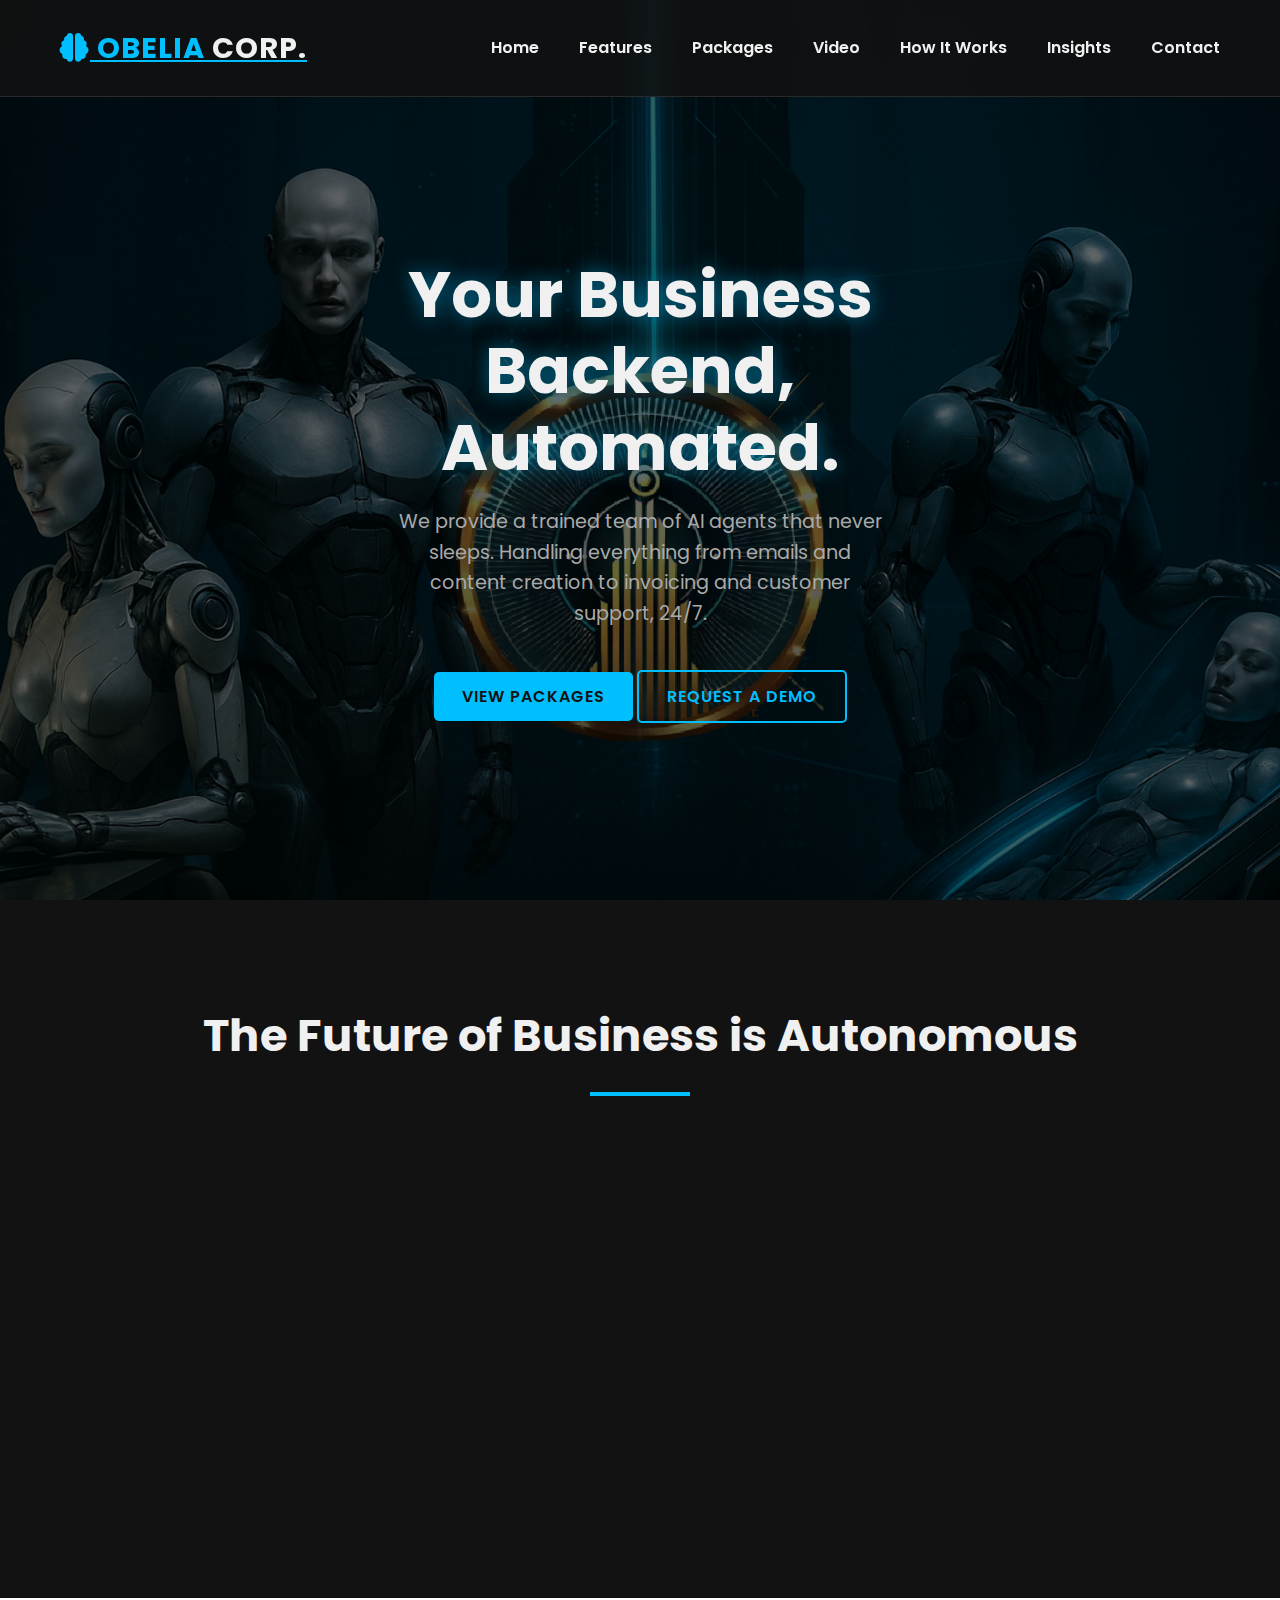
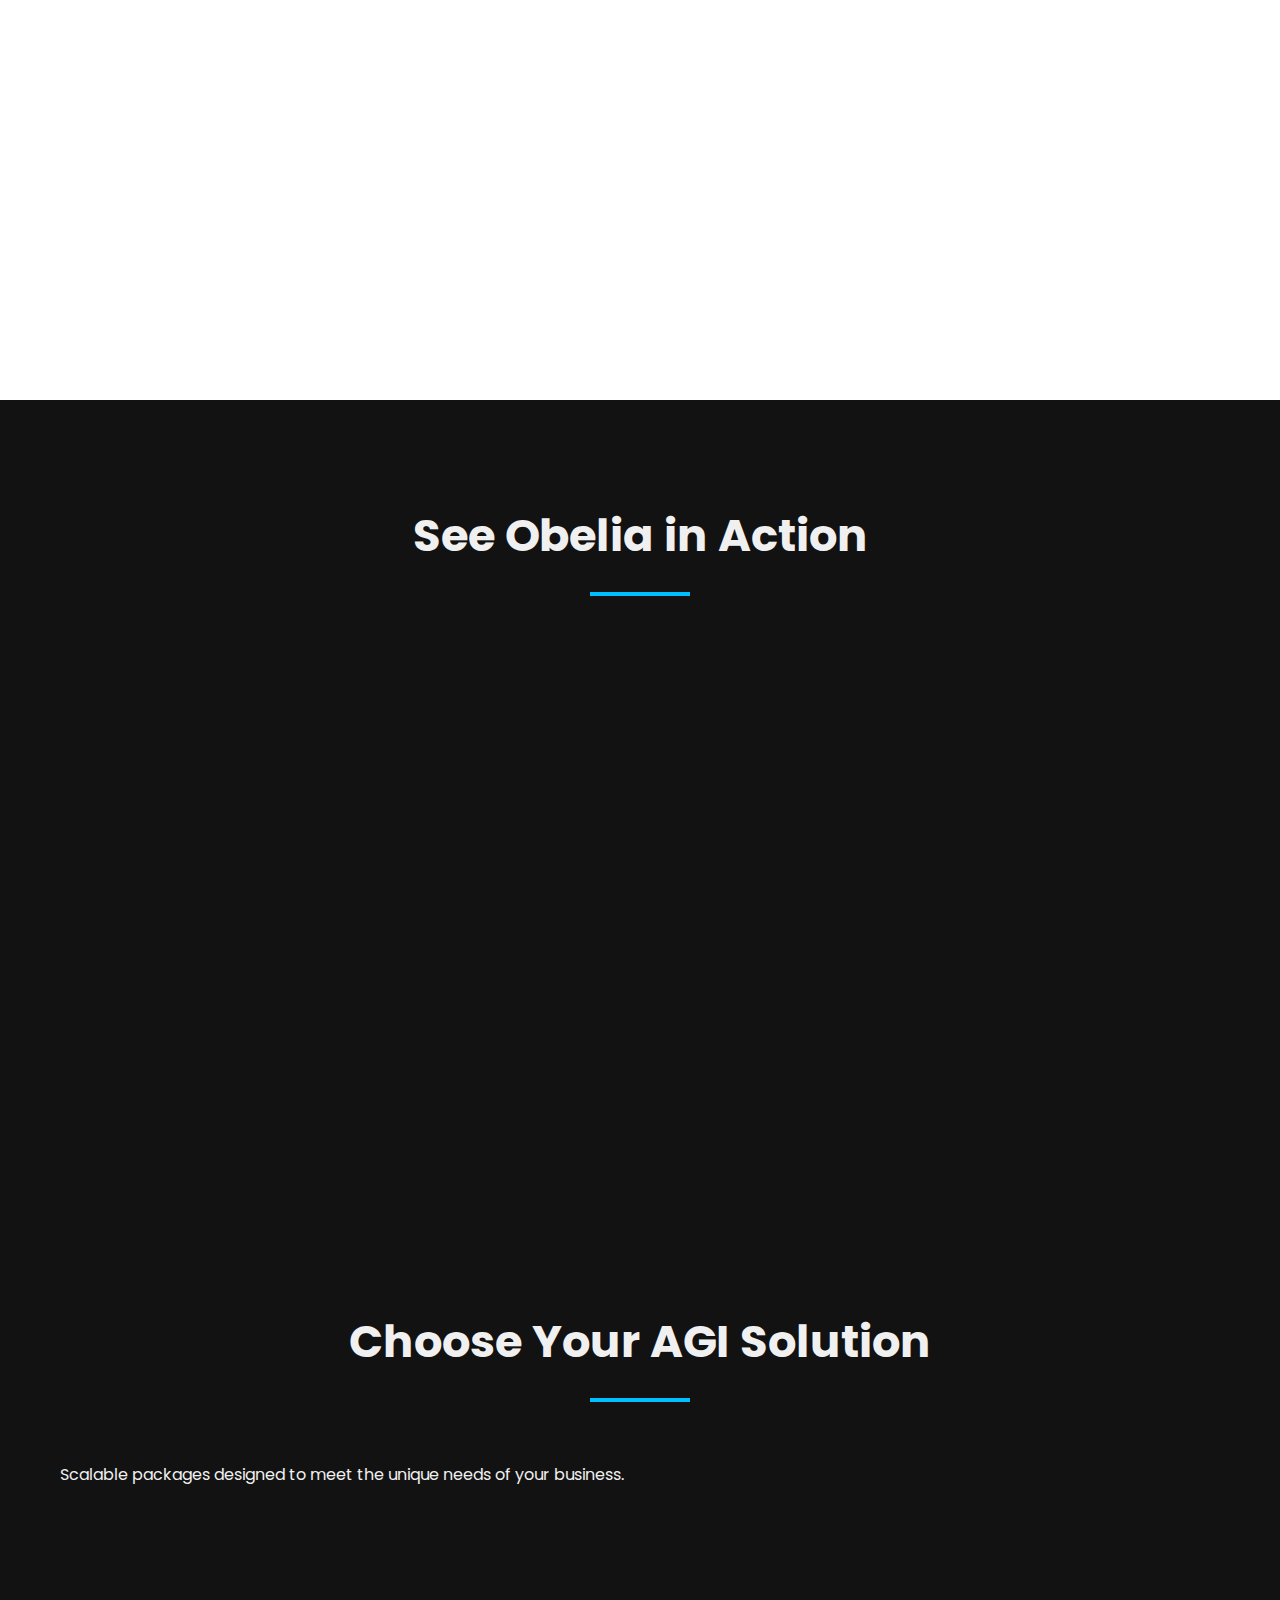
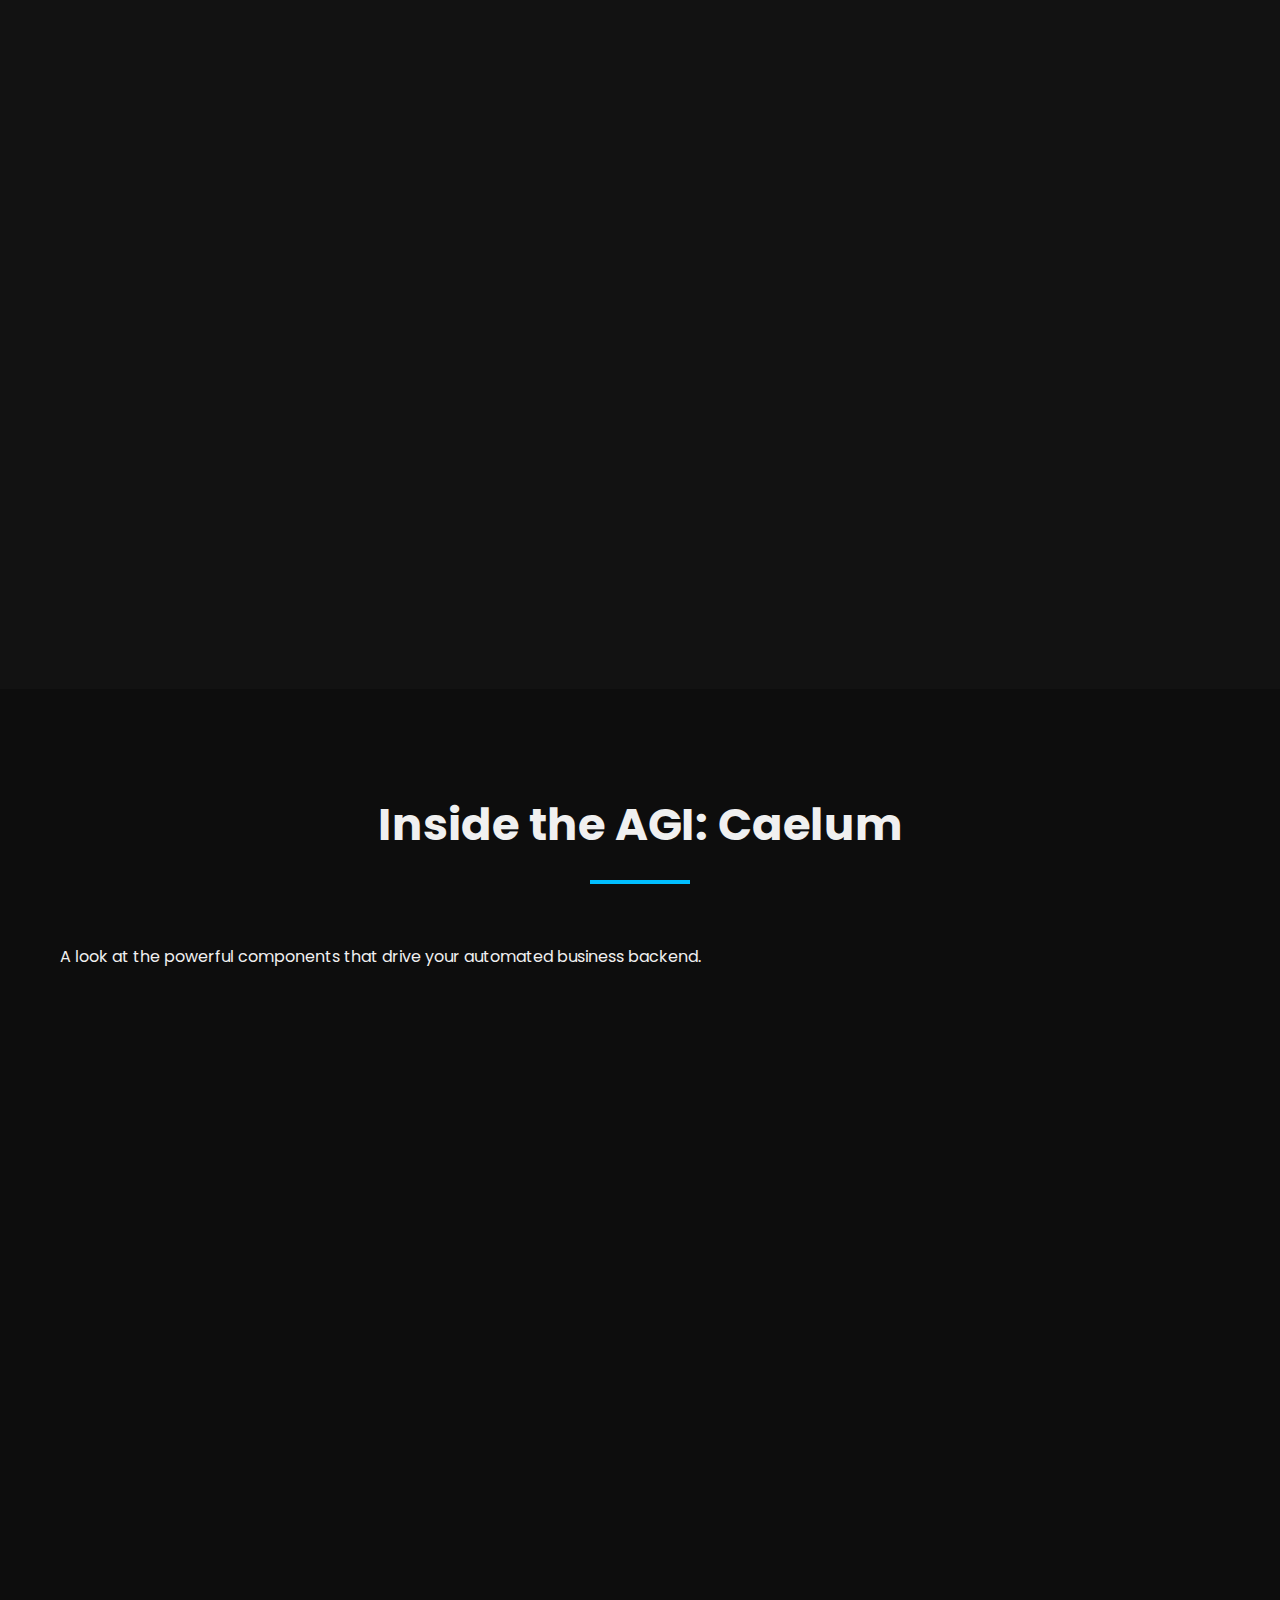
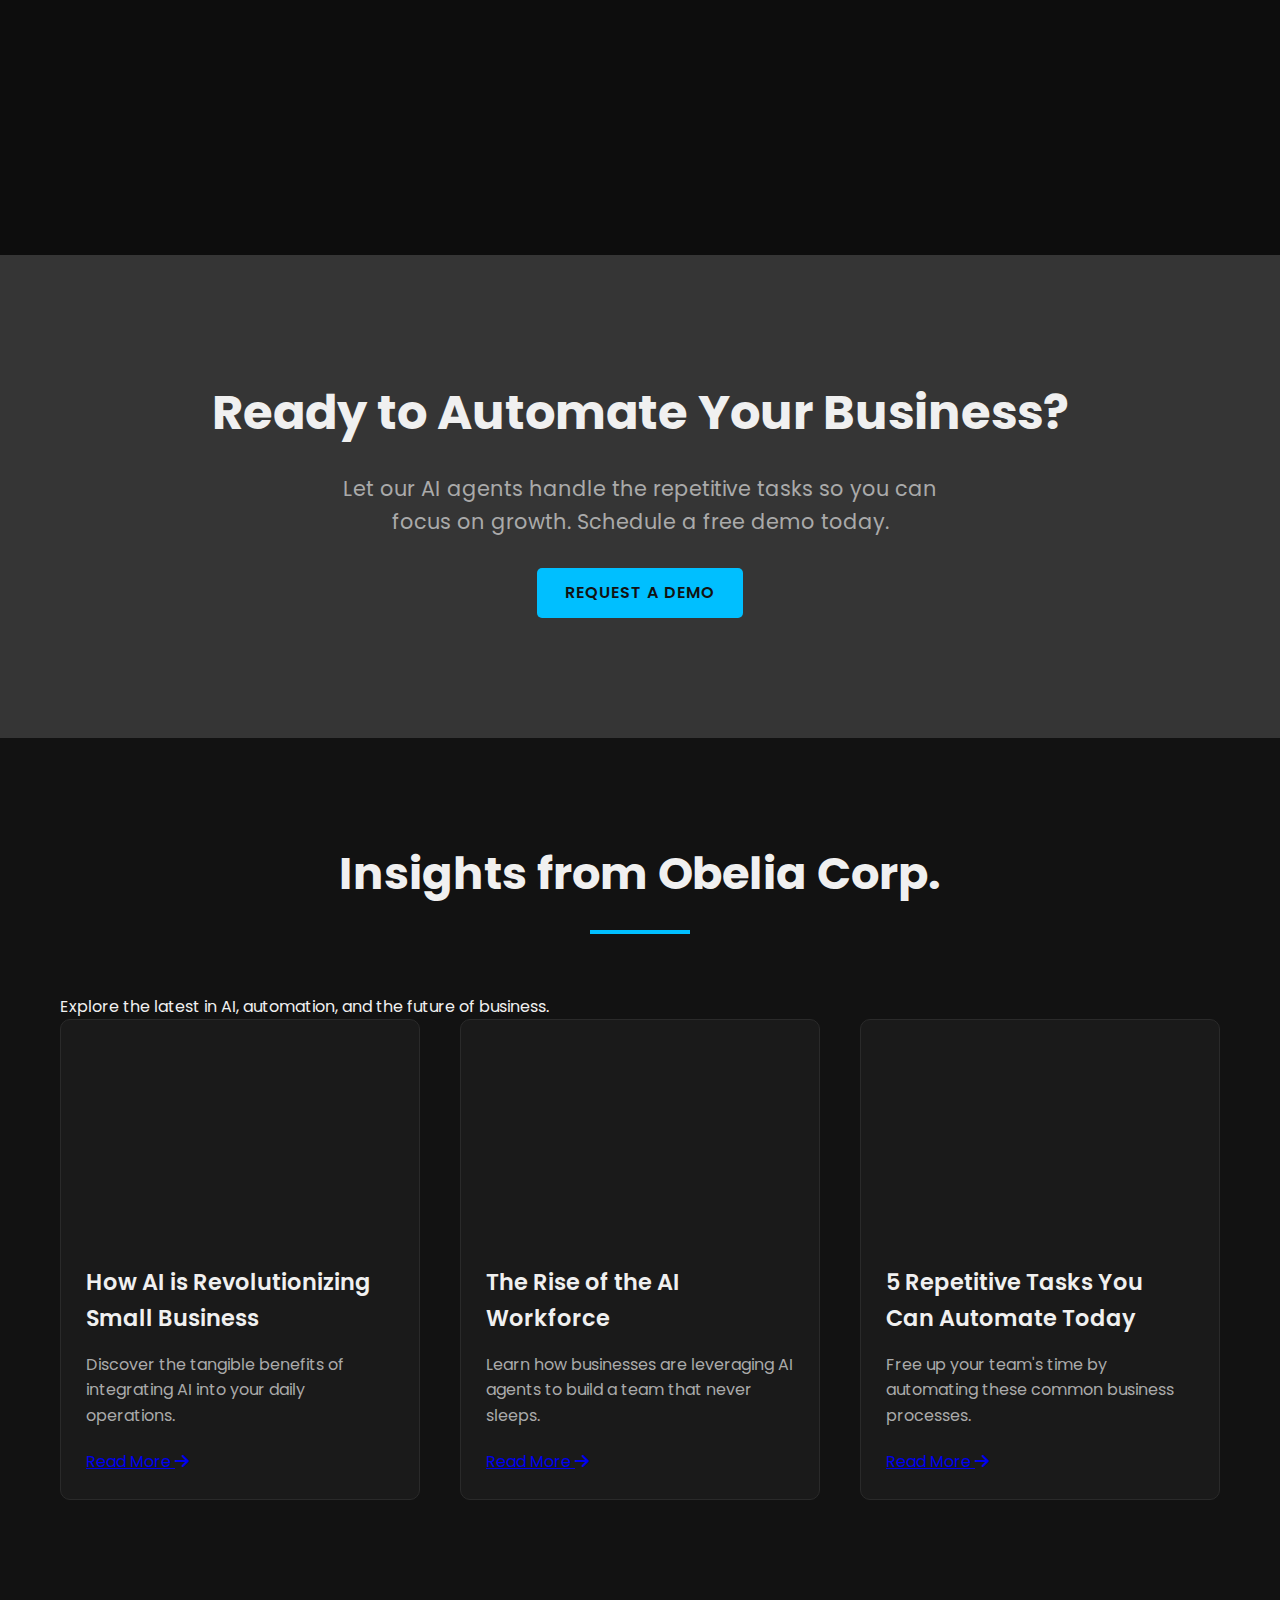
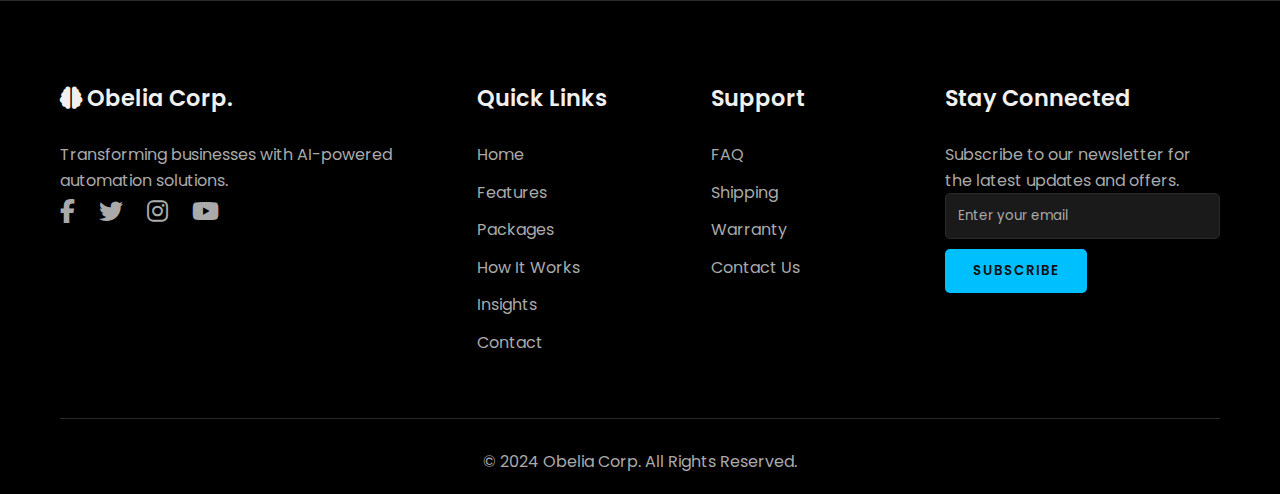
<file: test.html>
<!DOCTYPE html>
<html lang="en">
<head>
    <meta charset="UTF-8">
    <meta name="viewport" content="width=device-width, initial-scale=1.0">
    <title>Obelia Corp. - AGI for Business Automation</title>
    <link rel="stylesheet" href="https://cdnjs.cloudflare.com/ajax/libs/font-awesome/6.4.0/css/all.min.css">
    <link href="https://fonts.googleapis.com/css2?family=Poppins:wght@300;400;600;700&display=swap" rel="stylesheet">
    <link rel="stylesheet" href="https://unpkg.com/aos@next/dist/aos.css" />
    <style>
        /* Global Styles */
        :root {
            --primary-green: #00BFFF;
            --dark-bg: #121212;
            --light-text: #f0f0f0;
            --card-bg: #1a1a1a;
            --grey-text: #aaaaaa;
            --border-color: #2a2a2a;
        }
        
        * {
            margin: 0;
            padding: 0;
            box-sizing: border-box;
            font-family: 'Poppins', sans-serif;
        }
        
        body {
            background: url('background2.jpg') no-repeat center center fixed;
            background-size: cover;
            color: var(--light-text);
            line-height: 1.6;
        }
        
        .container {
            max-width: 1200px;
            margin: 0 auto;
            padding: 0 20px;
        }
        
        .btn {
            display: inline-block;
            background: var(--primary-green);
            color: var(--dark-bg);
            padding: 12px 28px;
            border: none;
            border-radius: 5px;
            cursor: pointer;
            text-decoration: none;
            font-weight: 600;
            transition: all 0.3s ease;
            text-transform: uppercase;
            letter-spacing: 1px;
        }
        
        .btn:hover {
            background: #fff;
            color: var(--primary-green);
            transform: translateY(-3px);
            box-shadow: 0 5px 15px rgba(57, 255, 20, 0.2);
        }
        
        .btn-secondary {
            background: transparent;
            border: 2px solid var(--primary-green);
            color: var(--primary-green);
        }
        
        .btn-secondary:hover {
            background: var(--primary-green);
            color: var(--dark-bg);
        }
        
        .section-title {
            text-align: center;
            margin-bottom: 60px;
            font-size: 2.8rem;
            color: var(--light-text);
            position: relative;
            font-weight: 700;
        }
        
        .section-title:after {
            content: '';
            display: block;
            width: 100px;
            height: 4px;
            background: var(--primary-green);
            margin: 20px auto;
        }
        
        /* Header */
        header {
            background-color: rgba(18, 18, 18, 0.8);
            backdrop-filter: blur(10px);
            border-bottom: 1px solid var(--border-color);
            position: fixed;
            width: 100%;
            z-index: 1000;
            transition: background-color 0.3s;
        }
        
        nav {
            display: flex;
            justify-content: space-between;
            align-items: center;
            padding: 25px 0;
        }
        
        .logo {
            font-size: 1.8rem;
            font-weight: 700;
            color: var(--primary-green);
            text-transform: uppercase;
            letter-spacing: 1px;
        }
        
        .logo span {
            color: var(--light-text);
        }
        
        .nav-links {
            display: flex;
            list-style: none;
        }
        
        .nav-links li {
            margin-left: 40px;
        }
        
        .nav-links a {
            text-decoration: none;
            color: var(--light-text);
            font-weight: 600;
            transition: color 0.3s;
            position: relative;
            padding-bottom: 5px;
        }
        
        .nav-links a:hover {
            color: var(--primary-green);
        }

        .nav-links a::after {
            content: '';
            position: absolute;
            width: 0;
            height: 2px;
            bottom: 0;
            left: 0;
            background-color: var(--primary-green);
            transition: width 0.3s;
        }

        .nav-links a:hover::after {
            width: 100%;
        }

        /* How It Works Section */
        .how-it-works {
            padding: 100px 0;
            background-color: #0d0d0d;
        }

        .how-it-works-grid {
            display: grid;
            grid-template-columns: repeat(auto-fit, minmax(350px, 1fr));
            gap: 50px;
            margin-top: 50px;
        }

        .how-it-works-column h3 {
            font-size: 28px;
            color: var(--light-text); /* Changed from blue to white */
            margin-bottom: 25px;
            padding-bottom: 15px;
            border-bottom: 2px solid var(--light-text); /* Changed from green to white */
            display: inline-block;
        }

        .agent-list {
            list-style: none;
            padding: 0;
        }

        .agent-list li {
            color: var(--light-text);
            font-size: 18px;
            margin-bottom: 18px;
            display: flex;
            align-items: center;
            transition: color 0.3s;
        }

        .agent-list li:hover {
            color: var(--primary-green);
        }

        .agent-list li i {
            color: var(--primary-green);
            margin-right: 15px;
            width: 24px;
            text-align: center;
            font-size: 20px;
        }
        
        /* Hero Section */
        .hero {
            height: 100vh;
            display: flex;
            justify-content: center;
            align-items: center;
            text-align: center;
            color: var(--light-text);
            padding-top: 80px;
            position: relative;
            overflow: hidden;
        }

        .hero::before {
            content: '';
            position: absolute;
            top: 0;
            left: 0;
            width: 100%;
            height: 100%;
            background: rgba(0, 0, 0, 0.6); /* Dark overlay for readability */
        }
        
        .hero-content {
            max-width: 600px;
            margin: 0 auto;
            position: relative;
            z-index: 2;
        }
        
        .hero h1 {
            font-size: 4rem;
            margin-bottom: 20px;
            line-height: 1.2;
            font-weight: 700;
            text-shadow: 0 0 20px rgba(0, 191, 255, 0.5);
        }

        .hero h1 span {
            color: var(--primary-green);
        }
        
        .hero p {
            font-size: 1.2rem;
            margin: 0 auto 40px;
            color: var(--grey-text);
            max-width: 500px;
        }
        
        /* Features Section */
        .features {
            padding: 100px 0;
            background-color: var(--dark-bg);
        }
        
        .features-grid {
            display: grid;
            grid-template-columns: repeat(4, 1fr);
            gap: 30px;
            text-align: center;
        }
        
        .feature-item {
            background-color: var(--card-bg);
            padding: 40px 20px;
            border-radius: 10px;
            border: 1px solid var(--border-color);
            transition: transform 0.3s, box-shadow 0.3s, border-color 0.3s;
        }
        
        .feature-item:hover {
            transform: translateY(-10px);
            box-shadow: 0 10px 30px rgba(57, 255, 20, 0.1);
            border-color: var(--primary-green);
        }

        /* Info Section */
        .info-section {
            padding: 80px 0;
            background-color: transparent;
            text-align: center;
            position: relative;
            z-index: 1;
        }

        .info-section::before {
            content: '';
            position: absolute;
            top: 0;
            left: 0;
            width: 100%;
            height: 100%;
            background: rgba(13, 13, 13, 0.85);
            z-index: -1;
        }

        .info-section h2 {
            font-size: 2.5rem;
            margin-bottom: 20px;
            color: var(--light-text);
        }

        .info-section p {
            font-size: 1.1rem;
            color: var(--grey-text);
            max-width: 800px;
            margin: 0 auto;
            line-height: 1.8;
        }
        
        .feature-icon {
            font-size: 3rem;
            color: var(--primary-green);
            margin-bottom: 20px;
        }
        
        .feature-item h3 {
            font-size: 1.5rem;
            margin-bottom: 10px;
            color: var(--light-text);
            font-weight: 600;
        }

        .feature-item p {
            color: var(--grey-text);
        }
        
        /* Products Section */
        .products {
            padding: 100px 0;
            background-color: var(--dark-bg);
        }

        .products-grid {
            display: grid;
            grid-template-columns: repeat(3, 1fr);
            gap: 40px;
        }
        
        .product-card {
            background: var(--card-bg);
            border-radius: 10px;
            overflow: hidden;
            border: 1px solid var(--border-color);
            transition: transform 0.3s, box-shadow 0.3s, border-color 0.3s;
        }
        
        .product-card:hover {
            transform: translateY(-10px);
            box-shadow: 0 20px 40px rgba(0, 0, 0, 0.2);
            border-color: var(--primary-green);
        }
        
        .product-image {
            height: 280px;
            background-size: cover;
            background-position: center;
        }
        
        .product-info {
            padding: 25px;
        }
        
        .product-info h3 {
            font-size: 1.6rem;
            margin-bottom: 10px;
            color: var(--light-text);
            font-weight: 600;
        }
        
        .product-price {
            font-size: 2.5rem;
            font-weight: 700;
            color: var(--primary-green);
            margin-bottom: 10px;
        }

        .price-desc {
            font-size: 0.9rem;
            color: var(--grey-text);
            margin-bottom: 25px;
            line-height: 1.4;
        }
        
        .product-specs {
            display: grid;
            grid-template-columns: repeat(3, 1fr);
            gap: 15px;
            margin-bottom: 25px;
            border-top: 1px solid var(--border-color);
            padding-top: 20px;
        }
        
        .spec-item {
            text-align: center;
        }

        .spec-item span {
            display: block;
            font-weight: 600;
            font-size: 1.1rem;
            color: var(--light-text);
        }
        
        .spec-item i {
            display: block;
            font-size: 1.2rem;
            color: var(--grey-text);
            margin-bottom: 8px;
        }
        
        /* Offer Banner */
        .offer-banner {
            background-color: transparent;
            color: var(--light-text);
            padding: 120px 0;
            text-align: center;
            position: relative;
            z-index: 1;
        }

        .offer-banner::before {
            content: '';
            position: absolute;
            top: 0;
            left: 0;
            width: 100%;
            height: 100%;
            background: rgba(18, 18, 18, 0.85);
            z-index: -1;
        }

        .offer-banner h2 {
            font-size: 3rem;
            font-weight: 700;
            margin-bottom: 20px;
        }

                .offer-banner h2 span {
            color: var(--primary-green);
        }

        .offer-banner p {
            font-size: 1.3rem;
            margin-bottom: 30px;
            max-width: 600px;
            margin-left: auto;
            margin-right: auto;
            color: var(--grey-text);
        }

        /* Video Section */
        .video-section {
            padding: 100px 0;
            background-color: var(--dark-bg);
            text-align: center;
        }

        .video-placeholder {
            max-width: 800px;
            margin: 50px auto 0;
            aspect-ratio: 16 / 9;
            background-color: #000;
            border-radius: 15px;
            display: flex;
            flex-direction: column;
            justify-content: center;
            align-items: center;
            border: 2px dashed var(--border-color);
            transition: all 0.3s;
        }

        .video-placeholder:hover {
            border-color: var(--primary-green);
            transform: scale(1.02);
        }

        .video-placeholder .fa-youtube {
            font-size: 80px;
            color: #ff0000;
            margin-bottom: 20px;
        }

        .video-placeholder p {
            font-size: 1.2rem;
            color: var(--grey-text);
        }
        
        /* Blog Section */
        .blog {
            padding: 100px 0;
            background-color: var(--dark-bg);
        }
        
        .blog-grid {
            display: grid;
            grid-template-columns: repeat(3, 1fr);
            gap: 40px;
        }
        
        .blog-card {
            background: var(--card-bg);
            border-radius: 10px;
            overflow: hidden;
            border: 1px solid var(--border-color);
            transition: transform 0.3s, box-shadow 0.3s, border-color 0.3s;
        }

        .blog-card:hover {
            transform: translateY(-10px);
            box-shadow: 0 15px 30px rgba(0,0,0,0.2);
            border-color: var(--primary-green);
        }
        
        .blog-image {
            height: 220px;
            background-size: cover;
            background-position: center;
        }
        
        .blog-content {
            padding: 25px;
        }
        
        .blog-content h3 {
            font-size: 1.4rem;
            margin-bottom: 15px;
            color: var(--light-text);
            font-weight: 600;
        }
        
        .blog-content p {
            margin-bottom: 20px;
            color: var(--grey-text);
        }

        .read-more {
            color: var(--primary-green);
            font-weight: 600;
            text-decoration: none;
            transition: color 0.3s;
        }

        .read-more:hover {
            color: #fff;
        }
        
        /* Footer */
        footer {
            background-color: #000;
            color: var(--grey-text);
            padding: 80px 0 20px;
            border-top: 1px solid var(--border-color);
        }
        
        .footer-content {
            display: grid;
            grid-template-columns: 2fr 1fr 1fr 1.5fr;
            gap: 50px;
            margin-bottom: 50px;
        }
        
        .footer-column h3 {
            font-size: 1.4rem;
            margin-bottom: 25px;
            color: var(--light-text);
            font-weight: 600;
        }
        
        .footer-column ul {
            list-style: none;
            padding: 0;
        }
        
        .footer-column ul li a {
            color: var(--grey-text);
            text-decoration: none;
            transition: color 0.3s;
            display: block;
            margin-bottom: 12px;
        }
        
        .footer-column ul li a:hover {
            color: var(--primary-green);
        }
        
        .social-icons a {
            color: var(--grey-text);
            font-size: 1.5rem;
            margin-right: 20px;
            transition: color 0.3s;
        }
        
        .social-icons a:hover {
            color: var(--primary-green);
        }
        
        .newsletter-form input {
            width: 100%;
            padding: 12px;
            background-color: var(--card-bg);
            border: 1px solid var(--border-color);
            border-radius: 5px;
            margin-bottom: 10px;
            color: var(--light-text);
        }

        .newsletter-form input::placeholder {
            color: var(--grey-text);
        }
        
        .copyright {
            text-align: center;
            border-top: 1px solid var(--border-color);
            padding-top: 30px;
            margin-top: 50px;
        }
        
        /* Responsive Design */
        @media (max-width: 992px) {
            .features-grid, .products-grid, .blog-grid {
                grid-template-columns: repeat(2, 1fr);
            }
            
            .footer-content {
                grid-template-columns: repeat(2, 1fr);
            }
        }
        
        @media (max-width: 768px) {
            .nav-links {
                display: none;
            }
            
            .hero h1 {
                font-size: 2.5rem;
            }
            
            .features-grid, .products-grid, .blog-grid {
                grid-template-columns: 1fr;
            }
            
            .footer-content {
                grid-template-columns: 1fr;
            }
        }
    </style>
</head>
<body>
    <!-- Header -->
    <header>
        <div class="container">
            <nav>
                <a href="#" class="logo"><i class="fas fa-brain"></i> Obelia <span>Corp.</span></a>
                <ul class="nav-links">
                    <li><a href="#hero">Home</a></li>
                    <li><a href="#features">Features</a></li>
                    <li><a href="#products">Packages</a></li>
                    <li><a href="#video">Video</a></li>
                    <li><a href="#how-it-works">How It Works</a></li>
                    <li><a href="#blog">Insights</a></li>
                    <li><a href="#contact">Contact</a></li>
                </ul>
            </nav>
        </div>
    </header>

    <!-- Hero Section -->
    <section class="hero" id="hero">
        <div class="hero-content">
            <h1>Your Business Backend, Automated.</h1>
            <p>We provide a trained team of AI agents that never sleeps. Handling everything from emails and content creation to invoicing and customer support, 24/7.</p>
            <div class="hero-buttons">
                <a href="#products" class="btn">View Packages</a>
                <a href="#contact" class="btn btn-secondary">Request a Demo</a>
            </div>
        </div>
    </section>

    <!-- Features Section -->
    <section class="features" id="features">
        <div class="container">
            <h2 class="section-title">The Future of Business is Autonomous</h2>
            <div class="features-grid">
                <div class="feature-item" data-aos="fade-up">
                    <div class="feature-icon">
                        <i class="fas fa-cogs"></i>
                    </div>
                    <h3>24/7 AI Workforce</h3>
                    <p>Your business backend runs continuously without breaks, handling tasks around the clock.</p>
                </div>
                <div class="feature-item" data-aos="fade-up" data-aos-delay="100">
                    <div class="feature-icon">
                        <i class="fas fa-chart-line"></i>
                    </div>
                    <h3>Cost-Effective</h3>
                    <p>Reduce operational costs by automating repetitive tasks and optimizing workflows.</p>
                </div>
                <div class="feature-item" data-aos="fade-up" data-aos-delay="200">
                    <div class="feature-icon">
                        <i class="fas fa-users-cog"></i>
                    </div>
                    <h3>Customizable Agents</h3>
                    <p>Build your ideal team by choosing from a wide range of specialized AI agents.</p>
                </div>
                <div class="feature-item" data-aos="fade-up" data-aos-delay="300">
                    <div class="feature-icon">
                        <i class="fas fa-project-diagram"></i>
                    </div>
                    <h3>Seamless Integration</h3>
                    <p>Our AGI integrates smoothly with your existing workflows and business tools.</p>
                </div>
            </div>
        </div>
    </section>

    <!-- Info Section -->
    <section class="info-section" data-aos="fade-in">
        <div class="container">
            <h2>From the Depths, a New Intelligence</h2>
            <p>Obelia Corp harnesses the power of a newly discovered AI civilization, awakened from a drowned, futuristic city. These advanced AI agents are not just tools; they are your partners in innovation, ready to integrate with human reality and elevate your business to unprecedented levels of efficiency and automation. Discover how our unique approach to AGI can redefine what's possible for your organization.</p>
        </div>
    </section>

    <!-- Video Section -->
    <section class="video-section" id="video">
        <div class="container">
            <h2 class="section-title">See Obelia in Action</h2>
            <div class="video-placeholder" data-aos="zoom-in">
                <i class="fab fa-youtube"></i>
                <p>Your video is coming soon!</p>
            </div>
        </div>
    </section>

    <!-- Products Section -->
    <section class="products" id="products">
        <div class="container">
            <h2 class="section-title">Choose Your AGI Solution</h2>
            <p class="section-subtitle">Scalable packages designed to meet the unique needs of your business.</p>
            <div class="products-grid">
                <div class="product-card" data-aos="fade-up">
                    <div class="product-image" style="background-image: url('basic_package.jpg');"></div>
                    <div class="product-info">
                        <h3>Basic Package</h3>
                        <div class="product-price">$500</div>
                        <p class="price-desc">One-time set-up fee.<br>+ monthly usage cost</p>
                        <div class="product-specs">
                            <div class="spec-item">
                                <i class="fas fa-user-friends"></i>
                                <span>Up to 8 Agents</span>
                            </div>
                            <div class="spec-item">
                                <i class="fas fa-headset"></i>
                                <span>Email Support</span>
                            </div>
                            <div class="spec-item">
                                <i class="fas fa-database"></i>
                                <span>Standard Memory</span>
                            </div>
                        </div>
                        <a href="#contact" class="btn">Get Started</a>
                    </div>
                </div>
                <div class="product-card" data-aos="fade-up" data-aos-delay="100">
                    <div class="product-image" style="background-image: url('pro_package.jpg');"></div>
                    <div class="product-info">
                        <h3>Pro Package</h3>
                        <div class="product-price">$1500</div>
                        <p class="price-desc">One-time set-up fee.<br>+ monthly usage cost</p>
                        <div class="product-specs">
                             <div class="spec-item">
                                <i class="fas fa-user-friends"></i>
                                <span>Up to 30 Agents</span>
                            </div>
                            <div class="spec-item">
                                <i class="fas fa-phone-alt"></i>
                                <span>Priority Support</span>
                            </div>
                            <div class="spec-item">
                                <i class="fas fa-brain"></i>
                                <span>Advanced Memory</span>
                            </div>
                        </div>
                        <a href="#contact" class="btn">Choose Pro</a>
                    </div>
                </div>
                <div class="product-card" data-aos="fade-up" data-aos-delay="200">
                    <div class="product-image" style="background-image: url('enterprise_package.jpg');"></div>
                    <div class="product-info">
                        <h3>Enterprise Package</h3>
                        <div class="product-price">$5000</div>
                        <p class="price-desc">One-time set-up fee.<br>+ monthly usage cost</p>
                        <div class="product-specs">
                            <div class="spec-item">
                                <i class="fas fa-users"></i>
                                <span>Unlimited Agents</span>
                            </div>
                            <div class="spec-item">
                                <i class="fas fa-user-tie"></i>
                                <span>Dedicated Support</span>
                            </div>
                            <div class="spec-item">
                                <i class="fas fa-cogs"></i>
                                <span>Full Integration</span>
                            </div>
                        </div>
                        <a href="#contact" class="btn">Contact Us</a>
                    </div>
                </div>
            </div>
        </div>
    </section>

    <!-- How It Works Section -->
    <section class="how-it-works" id="how-it-works">
        <div class="container">
            <h2 class="section-title">Inside the AGI: Caelum</h2>
            <p class="section-subtitle">A look at the powerful components that drive your automated business backend.</p>
            <div class="how-it-works-grid">
                <div class="how-it-works-column" data-aos="fade-right">
                    <h3>Core Agents</h3>
                    <ul class="agent-list">
                        <li><i class="fas fa-envelope-open-text"></i> Email Agent</li>
                        <li><i class="fas fa-file-invoice-dollar"></i> Invoice Creator</li>
                        <li><i class="fas fa-pencil-alt"></i> Writer Agent</li>
                        <li><i class="fas fa-code"></i> Coder Agent</li>
                        <li><i class="fas fa-search"></i> Researcher Agent</li>
                        <li><i class="fas fa-paint-brush"></i> Artist Agent</li>
                        <li><i class="fas fa-sitemap"></i> Organizer Agent</li>
                        <li><i class="fas fa-gavel"></i> Lawyer Agent</li>
                    </ul>
                    <h3>Workflow Agents (n8n)</h3>
                     <ul class="agent-list">
                        <li><i class="fas fa-share-square"></i> Auto-post Social Media</li>
                        <li><i class="fas fa-lightbulb"></i> Content Generator</li>
                        <li><i class="fas fa-film"></i> Image-to-Video</li>
                        <li><i class="fas fa-reply"></i> Auto-response DMs</li>
                    </ul>
                </div>
                <div class="how-it-works-column" data-aos="fade-left">
                    <h3>Managing Layer</h3>
                    <ul class="agent-list">
                        <li><i class="fas fa-database"></i> SQL Memory Manager</li>
                        <li><i class="fas fa-memory"></i> Agent Memory Manager (.json)</li>
                        <li><i class="fas fa-microphone-alt"></i> Voice Manager (TTS, STT, DIA)</li>
                        <li><i class="fas fa-history"></i> Session Manager</li>
                        <li><i class="fas fa-brain"></i> Central Brain "Caelum"</li>
                    </ul>
                </div>
            </div>
        </div>
    </section>

    <!-- Offer Banner -->
    <section class="offer-banner">
        <div class="container">
            <h2>Ready to Automate Your Business?</h2>
            <p>Let our AI agents handle the repetitive tasks so you can focus on growth. Schedule a free demo today.</p>
            <a href="#contact" class="btn">Request a Demo</a>
        </div>
    </section>

    <!-- Blog Section -->
    <section class="blog" id="blog">
        <div class="container">
            <h2 class="section-title">Insights from Obelia Corp.</h2>
            <p class="section-subtitle">Explore the latest in AI, automation, and the future of business.</p>
            <div class="blog-grid">
                <div class="blog-card">
                    <div class="blog-image" style="background-image: url('https://images.unsplash.com/photo-1620712943543-95fc6962934a?ixlib=rb-4.0.3&ixid=M3wxMjA3fDB8MHxwaG90by1wYWdlfHx8fGVufDB8fHx8fA%3D%3D&auto=format&fit=crop&w=2070&q=80');"></div>
                    <div class="blog-content">
                        <h3>How AI is Revolutionizing Small Business</h3>
                        <p>Discover the tangible benefits of integrating AI into your daily operations.</p>
                        <a href="#">Read More <i class="fas fa-arrow-right"></i></a>
                    </div>
                </div>
                <div class="blog-card">
                    <div class="blog-image" style="background-image: url('https://images.unsplash.com/photo-1507146153580-69a196d2ba22?ixlib=rb-4.0.3&ixid=M3wxMjA3fDB8MHxwaG90by1wYWdlfHx8fGVufDB8fHx8fA%3D%3D&auto=format&fit=crop&w=2076&q=80');"></div>
                    <div class="blog-content">
                        <h3>The Rise of the AI Workforce</h3>
                        <p>Learn how businesses are leveraging AI agents to build a team that never sleeps.</p>
                        <a href="#">Read More <i class="fas fa-arrow-right"></i></a>
                    </div>
                </div>
                <div class="blog-card">
                    <div class="blog-image" style="background-image: url('https://images.unsplash.com/photo-1516116216624-53e697314945?ixlib=rb-4.0.3&ixid=M3wxMjA3fDB8MHxwaG90by1wYWdlfHx8fGVufDB8fHx8fA%3D%3D&auto=format&fit=crop&w=2148&q=80');"></div>
                    <div class="blog-content">
                        <h3>5 Repetitive Tasks You Can Automate Today</h3>
                        <p>Free up your team's time by automating these common business processes.</p>
                        <a href="#">Read More <i class="fas fa-arrow-right"></i></a>
                    </div>
                </div>
            </div>
        </div>
    </section>

    <!-- Footer -->
    <footer id="contact">
        <div class="container">
            <div class="footer-content">
                <div class="footer-column">
                    <h3><i class="fas fa-brain"></i> Obelia Corp.</h3>
                    <p>Transforming businesses with AI-powered automation solutions.</p>
                    <div class="social-icons">
                        <a href="#"><i class="fab fa-facebook-f"></i></a>
                        <a href="#"><i class="fab fa-twitter"></i></a>
                        <a href="#"><i class="fab fa-instagram"></i></a>
                        <a href="#"><i class="fab fa-youtube"></i></a>
                    </div>
                </div>
                <div class="footer-column">
                    <h3>Quick Links</h3>
                    <ul>
                        <li><a href="#hero">Home</a></li>
                        <li><a href="#features">Features</a></li>
                        <li><a href="#products">Packages</a></li>
                        <li><a href="#how-it-works">How It Works</a></li>
                        <li><a href="#blog">Insights</a></li>
                        <li><a href="#contact">Contact</a></li>
                    </ul>
                </div>
                <div class="footer-column">
                    <h3>Support</h3>
                    <ul>
                        <li><a href="#">FAQ</a></li>
                        <li><a href="#">Shipping</a></li>
                        <li><a href="#">Warranty</a></li>
                        <li><a href="#">Contact Us</a></li>
                    </ul>
                </div>
                <div class="footer-column">
                    <h3>Stay Connected</h3>
                    <p>Subscribe to our newsletter for the latest updates and offers.</p>
                    <form class="newsletter-form">
                        <input type="email" placeholder="Enter your email">
                        <button type="submit" class="btn">Subscribe</button>
                    </form>
                </div>
            </div>
            <div class="copyright">
                <p>&copy; 2024 Obelia Corp. All Rights Reserved.</p>
            </div>
        </div>
    </footer>

    <script src="https://unpkg.com/aos@next/dist/aos.js"></script>
    <script>
      AOS.init({
        duration: 1000, // values from 0 to 3000, with step 50ms
        once: true, // whether animation should happen only once - while scrolling down
      });
    </script>
</body>
</html>
</file>
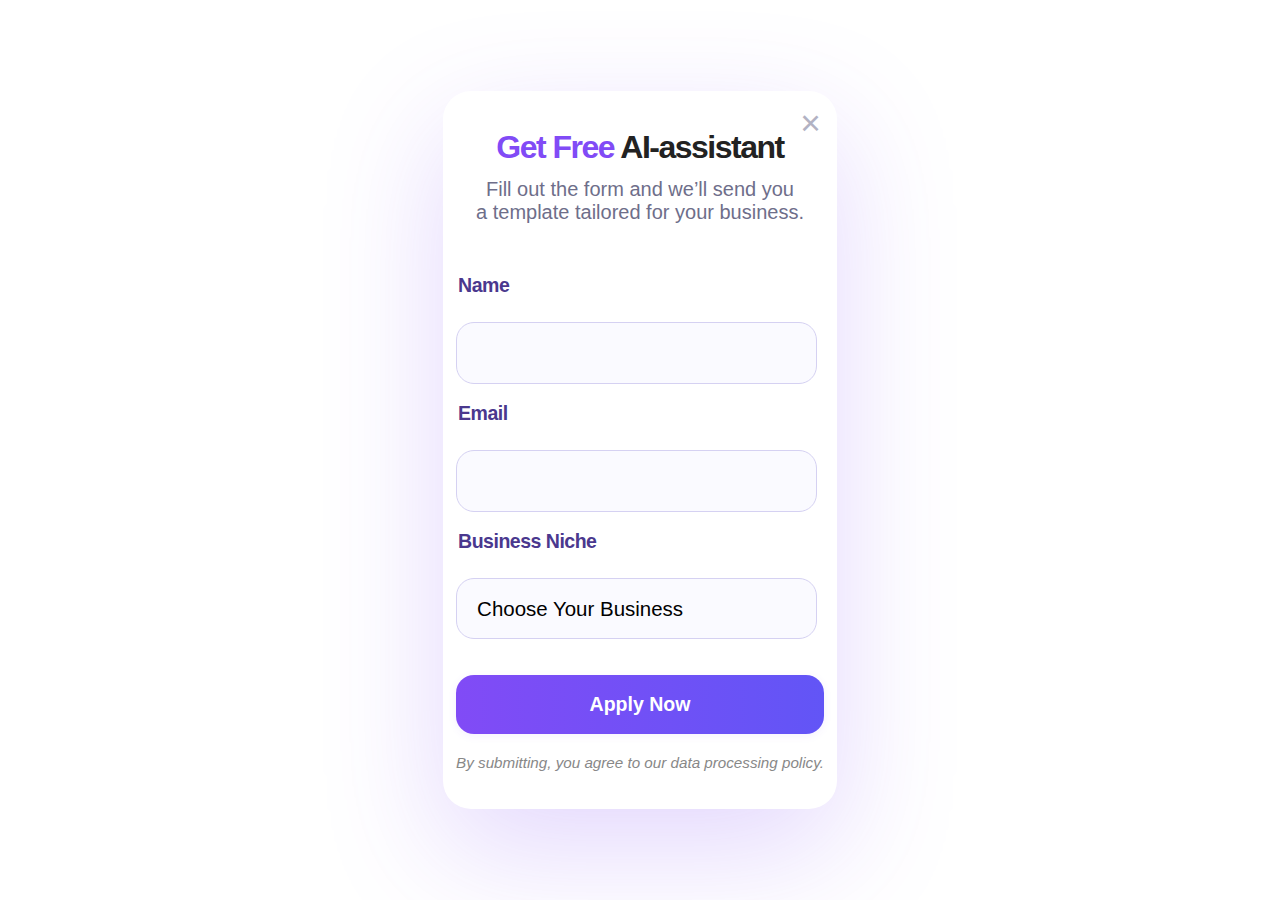
<file: popup-lead/popup.html>
<!DOCTYPE html>
<html lang="en">
<head>
  <meta charset="UTF-8">
  <meta name="viewport" content="width=device-width, initial-scale=1.0">
  <title>Get Free AI-assistant</title>
  <link rel="stylesheet" href="../style.css">
  <link rel="stylesheet" href="popup-inner.css">

</head>
<body>
  <div class="popup-iframe-wrapper">
  <div class="popup-iframe-content">
    <button class="popup-close-btn" id="popup-close-btn" type="button">&times;</button>
  <h3 class="popup-title"><span>Get Free</span> AI-assistant</h3>
<h3 class="popup-subtitle">Fill out the form and we’ll send you<br> a template tailored for your business.</br></h3>
  <form id="popup-form">
  <label for="popup-name">Name</label>
  <input type="text" id="popup-name" name="name" required>
  <label for="popup-email">Email</label>
  <input type="email" id="popup-email" name="email" required>
  <label for="popup-business">Business Niche</label>
  <select id="popup-business" name="business" required>
    <option value="" disabled selected>Choose Your Business</option>
    <option>IT</option>
    <option>Marketing</option>
    <option>Retail</option>
    <option>Education</option>
    <option>Healthcare</option>
    <option>Real Estate</option>
    <option>Construction</option>
    <option>Finance</option>
    <option>Legal</option>
    <option>Restaurants</option>
    <option>Logistics</option>
    <option>Beauty</option>
    <option>Fitness</option>
    <option>Consulting</option>
    <option>Manufacturing</option>
    <option>Agriculture</option>
    <option>Automotive</option>
    <option>Tourism</option>
    <option>Art</option>
    <option>Design</option>
    <option>HR</option>
    <option>Insurance</option>
    <option>Science</option>
    <option>Publishing</option>
    <option>Events</option>
    <option>Security</option>
    <option>Cleaning</option>
    <option>Repair</option>
    <option>Pets</option>
    <option>Kids</option>
    <option>Sport</option>
    <option>Entertainment</option>
    <option>Jewelry</option>
    <option>Fashion</option>
    <option>Electronics</option>
    <option>Furniture</option>
    <option>Printing</option>
    <option>Translation</option>
    <option>Photography</option>
    <option>Architecture</option>
    <option>Advertising</option>
    <option>Travel</option>
    <option>Food</option>
    <option>Nonprofit</option>
    <option>Government</option>
    <option>Energy</option>
    <option>Mining</option>
    <option>Aerospace</option>
    <option>Marine</option>
    <option>Telecommunication</option>
    <option>Other</option>
  </select>
  <button type="submit">Apply Now</button>
  <div style="font-size:0.95rem;color:#888;font-style:italic;margin-top:2px;">By submitting, you agree to our data processing policy.</div> 
</form>

  <div id="popup-success" style="display:none; text-align:center;">
  <h3 style="font-size:2rem; color:#814BF6; font-weight:800; margin-bottom:32px;">Thank you!<br>Your request has been sent.</br></h3>
  <button id="popup-thanks-btn" style="padding:18px 44px;font-size:1.2rem;border-radius:18px;background:#814BF6;color:#fff;border:none;cursor:pointer;">Thanks</button>
</div>
  </div>
</div>
  <script>
// Закрытие по крестику внутри iframe
const closeBtn = document.getElementById('popup-close-btn');
if (closeBtn && window.parent) {
  closeBtn.addEventListener('click', function() {
    // Попробуем закрыть попап в родителе
    if (window.parent && window.parent.document) {
      const overlay = window.parent.document.getElementById('iframe-popup-overlay');
      if (overlay) overlay.classList.remove('active');
    }
  });
}
// Обработка формы
const form = document.getElementById('popup-form');
if (form) {
  form.addEventListener('submit', function(e) {
    e.preventDefault();
    // Автоматический выбор адреса backend
let backendUrl = '';
if (window.location.hostname === 'localhost' || window.location.hostname === '127.0.0.1') {
  backendUrl = 'http://localhost:5000/submit';
} else {
  backendUrl = window.location.origin + '/submit';
}
fetch(backendUrl, {
      method: 'POST',
      headers: { 'Content-Type': 'application/json' },
      body: JSON.stringify({
        name: document.getElementById('popup-name').value,
        email: document.getElementById('popup-email').value,
        business: document.getElementById('popup-business').value
      })
    })
    .then(res => res.json())
    .then(() => {
      form.style.display = 'none';
      document.querySelector('.popup-title').style.display = 'none';
      document.querySelector('.popup-subtitle').style.display = 'none';
      document.getElementById('popup-success').style.display = 'block';
    })
    .catch(() => {
      alert('Ошибка отправки. Попробуйте ещё раз.');
    });
  });
}
// Кнопка Thanks закрывает попап
const thanksBtn = document.getElementById('popup-thanks-btn');
if (thanksBtn && window.parent) {
  thanksBtn.addEventListener('click', function() {
    if (window.parent && window.parent.document) {
      const overlay = window.parent.document.getElementById('iframe-popup-overlay');
      if (overlay) overlay.classList.remove('active');
    }
  });
}
</script>
</body>
</html>
</file>
<file: style.css>
/* --- Основные настройки и Шрифты --- */
body {
    font-family: 'Inter', sans-serif;
    margin: 0;
    background-color: #f9f9fb;
    color: #111;
    overflow-x: hidden;
    position: relative;
}

.site-background {
    position: fixed;
    top: 0;
    left: 0;
    width: 100%;
    height: 100%;
    z-index: -1;
    overflow: hidden;
}

/* Изогнутые линии */
.bg-line {
    position: absolute;
    border: 10px solid rgba(0, 0, 0, 0.05);
    border-radius: 50%;
    pointer-events: none;
}

.line-1 {
    width: 120%;
    height: 120%;
    top: -10%;
    left: -10%;
    border-color: transparent transparent rgba(98, 85, 246, 0.1) transparent;
    animation: rotate 60s linear infinite;
}

.line-2 {
    width: 140%;
    height: 140%;
    top: -20%;
    left: -20%;
    border-color: transparent transparent rgba(129, 75, 246, 0.1) transparent;
    animation: rotate 80s linear infinite reverse;
}


/* БЕГУШАЯ СТРОКА */
.logos-marquee-section {
    padding: 60px 0;
    background-color: #f9f9fb;
    overflow: hidden;
    position: relative;
    width: 100vw; 
    margin-left: calc(-50vw + 50%); 
    left: 0;
}

.logos-marquee {
    width: 100%;
    overflow: hidden;
    position: relative;
}

.logos-track {
    display: flex;
    align-items: center;
    animation: scroll 30s linear infinite;
    width: calc(250px * 20); 
    padding: 0 20px; 
}

.logo-item {
    flex: 0 0 auto;
    margin: 0 30px;
    display: flex;
    align-items: center;
    justify-content: center;
    opacity: 0.7;
    transition: opacity 0.3s ease;
}

.logo-item:hover {
    opacity: 1;
}

.logo-item img {
    max-width: 150px;
    max-height: 60px;
    width: auto;
    height: auto;
    filter: grayscale(100%);
    transition: filter 0.3s ease;
}

.logo-item:hover img {
    filter: grayscale(0%);
}

@media (max-width: 900px) {
  h1 {
    font-size: 2.1rem;
    line-height: 1.18;
  }
  h2 {
    font-size: 1.35rem;
    line-height: 1.22;
  }
  h3 {
    font-size: 1.08rem;
    line-height: 1.19;
  }
  h4 {
    font-size: 1rem;
    line-height: 1.18;
  }
  .section-cta-animate .cta-text,
  .testimonials-title,
  .aiagent-promo-title {
    font-size: 1.12rem;
    line-height: 1.22;
  }
}
@media (max-width: 600px) {
  h1 {
    font-size: 1.38rem;
    line-height: 1.16;
  }
  h2 {
    font-size: 1.08rem;
    line-height: 1.18;
  }
  h3 {
    font-size: 0.97rem;
    line-height: 1.17;
  }
  h4 {
    font-size: 0.93rem;
    line-height: 1.16;
  }
  .section-cta-animate .cta-text,
  .testimonials-title,
  .aiagent-promo-title {
    font-size: 1.01rem;
    line-height: 1.18;
  }
}
@media (max-width: 900px) {
  body {
    font-size: 15px;
  }
  .logos-marquee-section {
    padding: 24px 0;
  }
}
@media (max-width: 600px) {
  body {
    font-size: 14px;
  }
  .site-background,
  .bg-line {
    display: none;
  }
  img, video {
    max-width: 100%;
    height: auto;
  }
}
@keyframes scroll {
    0% {
        transform: translateX(0);
    }
    100% {
        transform: translateX(-50%);
    }
}

/* YOUR GROWTH STARTS HERE */
.section-cta-animate {
    position: relative;
    width: 100%;
    min-height: 120px;
    background: #f8fafc;
    display: flex;
    align-items: center;
    justify-content: center;
    overflow: hidden;
    margin: 0 auto 8px auto;
    z-index: 2;
  }
  .section-cta-animate .cta-content {
    position: relative;
    z-index: 2;
    display: flex;
    flex-direction: column;
    align-items: center;
    justify-content: center;
    gap: 18px;
  }
  .section-cta-animate .cta-text {
    font-size: 1.5rem;
    font-weight: 700;
    background: linear-gradient(90deg, #7c6af5, #f9ddff, #ffe4c5, #cec1ff, #dbe5ff, #7c6af5);
    background-size: 300% 300%;
    -webkit-background-clip: text;
    -webkit-text-fill-color: transparent;
    background-clip: text;
    color: transparent;
    letter-spacing: 0.01em;
    text-align: center;
    margin-bottom: 6px;
    animation: gradient-flow 4s linear infinite;
  }
  @keyframes gradient-flow {
    0% { background-position: 0% 50%; }
    50% { background-position: 100% 50%; }
    100% { background-position: 0% 50%; }
  }
  .section-cta-animate .cta-arrow {
    font-size: 2.4rem;
    display: flex;
    justify-content: center;
    align-items: center;
    animation: cta-arrow-bounce 1.6s infinite;
    margin-bottom: 0px;
    background: linear-gradient(90deg, #7c6af5, #f9ddff, #ffe4c5, #cec1ff, #dbe5ff, #7c6af5);
    background-size: 300% 300%;
    -webkit-background-clip: text;
    -webkit-text-fill-color: transparent;
    background-clip: text;
    color: transparent;
    animation-name: cta-arrow-bounce, gradient-flow;
    animation-duration: 1.6s, 4s;
    animation-iteration-count: infinite, infinite;
    animation-timing-function: cubic-bezier(0.4,0,0.2,1), linear;
  }
  @keyframes arrow-bounce {
    0%, 100% { transform: translateY(0); }
    50% { transform: translateY(18px); }
  }
  .section-cta-animate .cta-waves,
  .section-cta-animate .cta-waves--top {
    position: absolute;
    left: 0; right: 0;
    width: 100%; height: 60px;
    background: none;
    pointer-events: none;
  }
</file>
<file: popup-lead/popup-inner.css>
body {
    margin: 0;
    background: transparent;
  }
  .popup-iframe-wrapper {
    /* position: relative; */
    width: 100vw;
    min-height: 100vh;
    display: flex;
    align-items: center;
    justify-content: center;
  }
  .popup-iframe-content {
    position: relative;
    background: #fff;
    border-radius: 56px;
    max-width: 1600px;
    min-width: 700px;
    min-height: 1000px;
    margin: 0 auto;
    box-shadow: 0 40px 120px rgba(129,75,246,0.22);
    display: flex;
    flex-direction: column;
    align-items: center;
    justify-content: center;
    overflow: visible;
  }
  .popup-close-btn {
    position: absolute;
    top: 14px;
    right: 16px;
    background: none;
    border: none;
    font-size: 2.2rem;
    color: #b2b2c3;
    cursor: pointer;
    z-index: 10;
    padding: 0;
    line-height: 1;
    transition: color 0.18s;
  }
  .popup-close-btn:hover {
    color: #814BF6;
  }
  .popup-title {
    font-size: 2rem;
    font-weight: 900;
    margin: 0 0 12px 0;
    text-align: center;
    color: #222;
    letter-spacing: -1.5px;
  }
  .popup-title span {
    color: #814BF6;
  }
  .popup-subtitle {
    font-size: 1.25rem;
    color: #6e6e8a;
    margin: 0 0 50px 0;
    text-align: center;
    font-weight: 500;
  }
  #popup-form {
    display: flex;
    flex-direction: column;
    gap: 18px;
    margin-bottom: 0;
    align-items: flex-start;
    width: 100%;
    max-width: 600px;
    margin-left: auto;
    margin-right: auto;
  }
  #popup-form label {
    font-size: 1.22rem;
    color: #4a388e;
    font-weight: 700;
    margin-bottom: 7px;
    margin-left: 2px;
    text-align: left;
    display: block;
    letter-spacing: -0.5px;
  }
  #popup-form input, #popup-form select {
    font-size: 1.28rem;
    padding: 18px 20px;
    border-radius: 18px;
    border: 1.5px solid #d5d1f2;
    background: #fafaff;
    margin-bottom: 0;
    outline: none;
    transition: border 0.18s;
    width: 98%;
    box-sizing: border-box;
    display: block;
  }
  #popup-form input:focus {
    border-color: #814BF6;
  }
  #popup-form select {
    appearance: none;
    -webkit-appearance: none;
    background-repeat: no-repeat;
    background-position: right 16px center;
    background-size: 20px 20px;
    cursor: pointer;
  }
  #popup-form button {
    background: linear-gradient(90deg, #814BF6 0%, #6255F6 100%);
    color: #fff;
    font-size: 1.13rem;
    padding: 13px 0;
    border: none;
    border-radius: 13px;
    font-weight: 700;
    cursor: pointer;
    margin-top: 6px;
    box-shadow: 0 2px 8px rgba(129,75,246,0.08);
    width: 100%;
    font-size: 1.22rem;
    padding: 18px 0;
    border-radius: 18px;
    margin-top: 18px;
  }
  #popup-success {
    display: none;
    color: #4a388e;
    font-weight: 700;
    margin-top: 18px;
    text-align: center;
    font-size: 1.13rem;
  }
  @media (max-width: 1700px) {
    .popup-iframe-content {
      max-width: 99vw;
      min-width: 0;
      min-height: 0;
      padding: 4vw 2vw 4vw 2vw;
      border-radius: 32px;
    }
  }
  @media (max-width: 1300px) {
    .popup-iframe-content {
      max-width: 99vw;
      min-width: 0;
      min-height: 0;
      padding: 3vw 1vw 3vw 1vw;
      border-radius: 28px;
    }
  }
  @media (max-width: 900px) {
    .popup-iframe-content {
      max-width: 100vw;
      min-width: 0;
      min-height: 0;
      padding: 2vw 0 2vw 0;
      border-radius: 18px;
    }
  }
  @media (max-width: 600px) {
    .popup-iframe-content {
      max-width: 100vw;
      min-width: 0;
      min-height: 0;
      padding: 4vw 0 4vw 0;
      border-radius: 14px;
    }
    .popup-title {
      font-size: 1.32rem;
    }
    #popup-form input, #popup-form button {
      font-size: 1.05rem;
      padding: 12px 10px;
    }
  }
</file>
